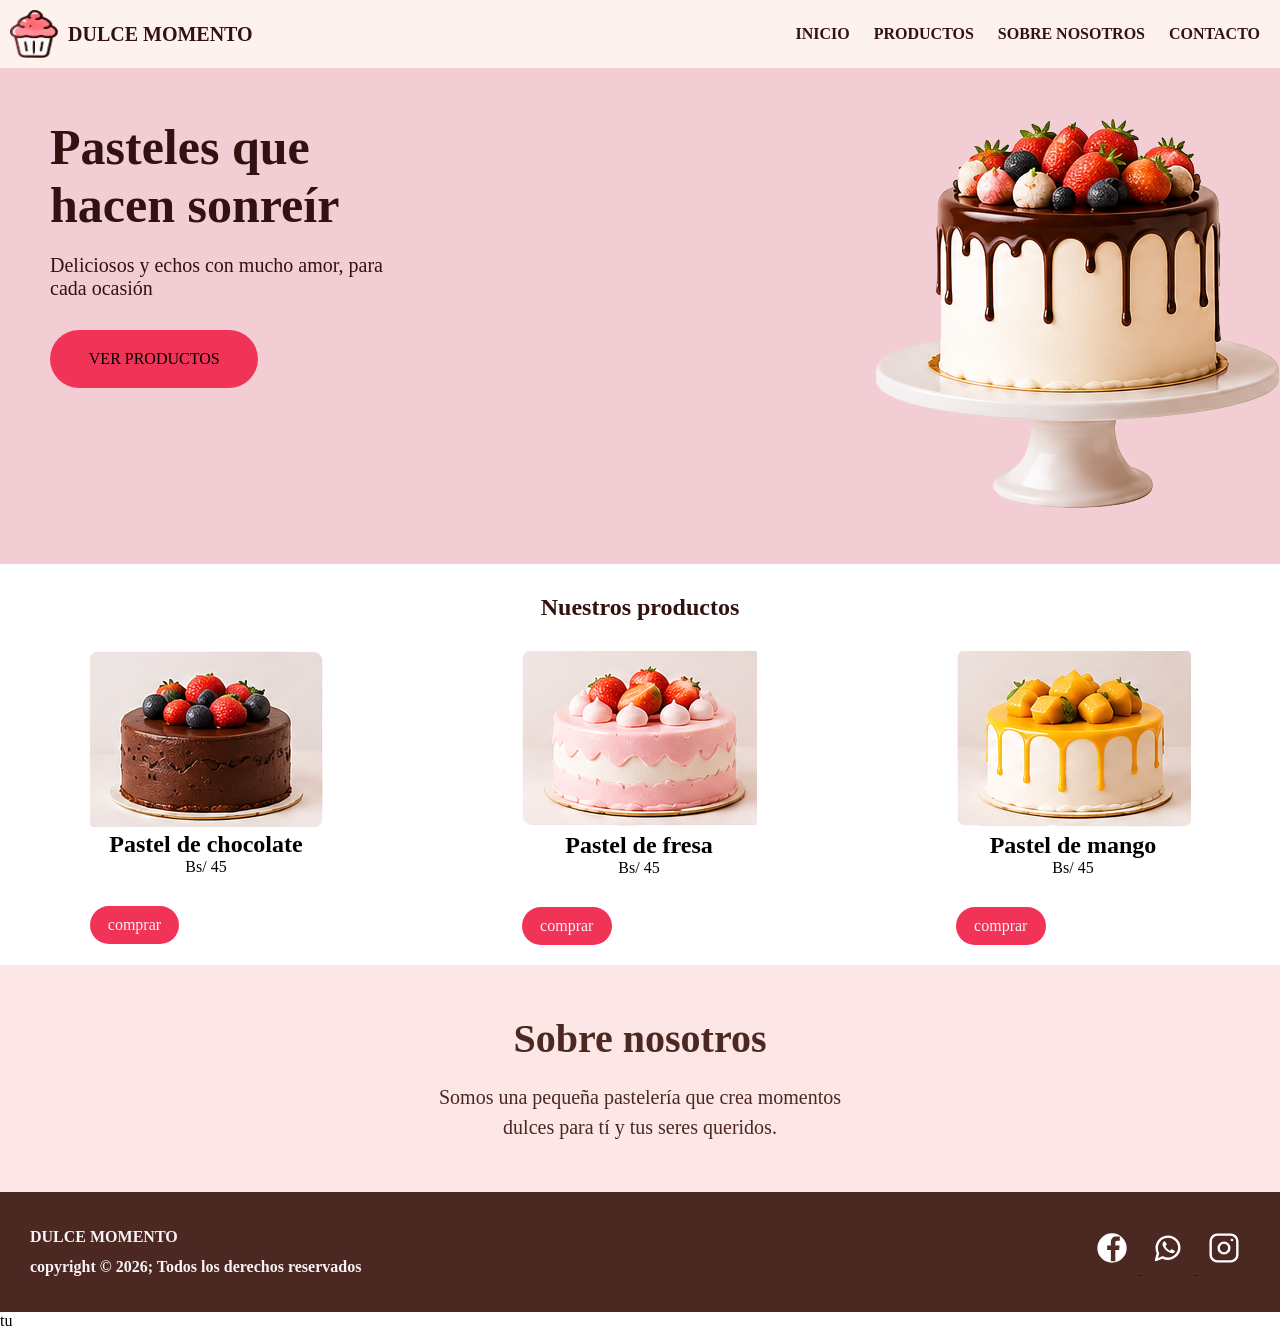
<file: index.html>
<!DOCTYPE html>
<html lang="es">
<head>
<meta charset="UTF-8">
<title>🎂 DULCE MOMENTO 🎂</title>
<link rel="stylesheet" href="css/estilos.css">
</head>
<body>

<header class="menu">
    <div class="logo-descripcion">
    <img class="logo-principal" src="img/logo.png">
    <p>DULCE MOMENTO </p>
    </div>
    <ul class="menu-principal">
    <li><a href="#">INICIO</a></li>
    <li><a href="#productos">PRODUCTOS</a></li>
    <li> <a href="#sobre-nosotros">SOBRE NOSOTROS  </a></li>
    <li><a href="page/contactame.html">CONTACTO </a></li>
    </ul>
</header>
<main class="contenido-principal">
    <div class="contenedor-imagen-principal">
        <div class="contenedor">
            <h1>Pasteles que hacen sonreír</h1>
            <p>Deliciosos y echos con mucho amor, para cada ocasión</p>
            <div class="botones">
                VER PRODUCTOS
            </div>
        </div>
        <div class="imagen-principal">
        <img src="img/pastel-principal.png" alt="Pastel principal">
        </div>
    </div>
    <section class="seccion-productos" id="productos">
        <h1>Nuestros productos</h1>
    <div class="contenedor-productos">
        <div class="producto">
            <img src="img/pastel-chocolate.png" alt="Pastel 1">
            <h2>Pastel de chocolate</h2>
            <p>Bs/ 45</p>
            <div class="botones-secundarios">
                comprar
            </div>
        </div>
        <div class="producto">
            <img src="img/pastel-fresa.png" alt="Pastel 1">
            <h2>Pastel de fresa</h2>
            <p>Bs/ 45</p>
            <div class="botones-secundarios">
                comprar
            </div>
        </div>
        <div class="producto">
            <img src="img/pastel-mango.png" alt="Pastel 1">
            <h2>Pastel de mango</h2>
            <p>Bs/ 45</p>
            <div class="botones-secundarios">
                comprar
            </div>
        </div>
    </div>
    </section>
    <section class="seccion-sobre-nosotros" id="sobre-nosotros">
        <h1>Sobre nosotros</h1>
        <p>Somos una pequeña pastelería que crea momentos dulces para tí y tus seres queridos.  </p>
    </section>
</main>

<footer class="pie-pagina" >
    <div class="contenedor-pie-pagina">
       
            
            <p>DULCE MOMENTO </p>
            <p>copyright &copy 2026; Todos los derechos reservados</p>
       
       
    </div>
    <div class="footer-iconos">
      <a href="https://www.facebook.com/" target="_blank" rel="noopener noreferrer" aria-label="Facebook">
<svg xmlns="http://www.w3.org/2000/svg"
     width="32"
     height="32"
     viewBox="0 0 24 24">
  <circle cx="12" cy="12" r="11" fill="white"/>
  <path
    d="M14.5 22V13.5H17.3L17.7 10.2H14.5V8.1
       C14.5 7.15 14.76 6.5 16.13 6.5H17.85V3.55
       C17.55 3.51 16.53 3.42 15.34 3.42
       C12.85 3.42 11.15 4.94 11.15 7.73V10.2
       H8.35V13.5H11.15V22Z"
    fill="#512b25"/>
</svg>
      </a>
<a href="https://wa.me/59165732445" target="_blank" rel="noopener noreferrer" aria-label="WhatsApp">
<svg xmlns="http://www.w3.org/2000/svg"
     width="32"
     height="32"
     viewBox="0 0 24 24"
     fill="none"
     stroke="white"
     stroke-width="1.8"
     stroke-linecap="round"
     stroke-linejoin="round">

  <path d="M20.5 11.5
           A8.5 8.5 0 0 1 8 19
           L3 21
           L4.5 16
           A8.5 8.5 0 1 1 20.5 11.5Z"/>

  <path d="M8.2 7.8
           C7.5 8.5 7.8 10.2 9.2 12.2
           C10.8 14.4 13 15.8 15.2 16
           C16.2 16.1 17 15.4 17.3 14.5
           L14.8 12.8
           L13.5 14
           C11.8 13.2 10.8 12.2 10 10.5
           L11.2 9.2
           L9.5 6.8Z"
        fill="white"
        stroke="none"/>

</svg>
</a>
<a href="https://www.instagram.com/" target="_blank" rel="noopener noreferrer" aria-label="Instagram">
<svg xmlns="http://www.w3.org/2000/svg"
     width="32"
     height="32"
     viewBox="0 0 24 24"
     fill="none"
     stroke="white"
     stroke-width="1.8"
     stroke-linecap="round"
     stroke-linejoin="round">

  <rect x="2" y="2"
        width="20" height="20"
        rx="5" ry="5"/>

  <circle cx="12" cy="12" r="4"/>

  <circle cx="18" cy="6"
          r="1"
          fill="white"
          stroke="none"/>

</svg>
</a>
    </div>
</footer>
tu
<script src="js/main.js"></script>
</body>
</html>
</file>
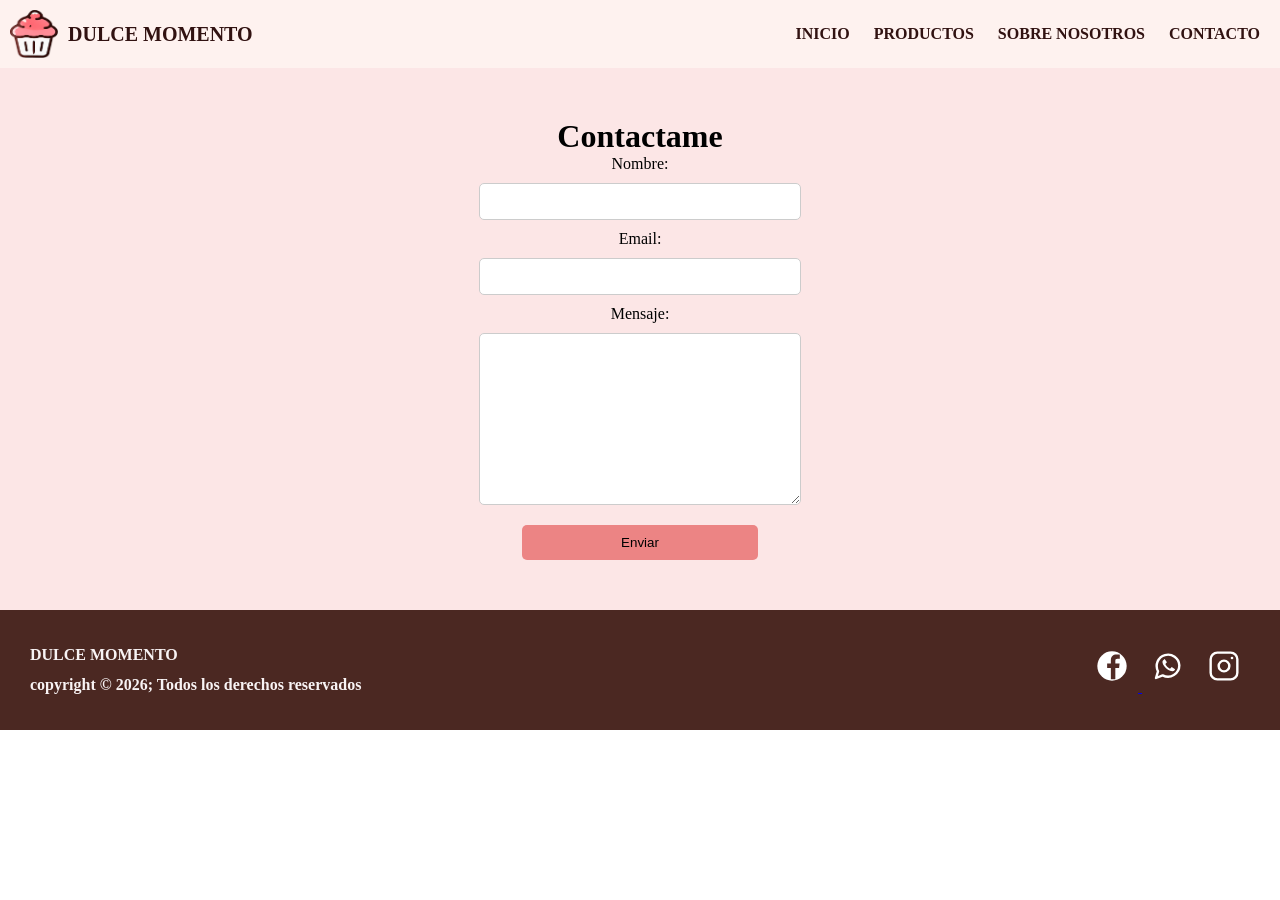
<file: page/contactame.html>
<!DOCTYPE html>
<html lang="es">
<head>
<meta charset="UTF-8">
<title>🎂 DULCE MOMENTO 🎂</title>
<link rel="stylesheet" href="../css/estilos.css">
<link rel="stylesheet" href="../css/contactame.css">
</head>
<body>

<header class="menu">
    <div class="logo-descripcion">
    <img class="logo-principal" src="../img/logo.png">
    <p>DULCE MOMENTO </p>
    </div>
    <ul class="menu-principal">
    <li><a href="../index.html">INICIO</a></li>
    <li><a href="../index.html#productos">PRODUCTOS</a></li>
    <li> <a href="../index.html#sobre-nosotros">SOBRE NOSOTROS  </a></li>
    <li><a href="contactame.html">CONTACTO </a></li>
    </ul>
</header>
<main class="contenido-principal">
    
<h1>Contactame</h1>
<form class="formularios">
    <label>Nombre:</label>
    <input type="text" name="nombre" id="txtnombre" required>
    <label>Email:</label>
    <input type="email" name="email" id="txtemail" required>
    <label>Mensaje:</label>
    <textarea name="mensaje" id="txtmensaje" cols="30" rows="10" required></textarea>
    <button type="submit">Enviar</button>
</form>
</main>

<footer class="pie-pagina" >
    <div class="contenedor-pie-pagina">
       
            
            <p>DULCE MOMENTO </p>
            <p>copyright &copy 2026; Todos los derechos reservados</p>
       
       
    </div>
    <div class="footer-iconos">
      <a href="https://www.facebook.com/wilnermena" target="_blank" > <svg xmlns="http://www.w3.org/2000/svg"
     width="32"
     height="32"
     viewBox="0 0 24 24">
  <circle cx="12" cy="12" r="11" fill="white"/>
  <path
    d="M14.5 22V13.5H17.3L17.7 10.2H14.5V8.1
       C14.5 7.15 14.76 6.5 16.13 6.5H17.85V3.55
       C17.55 3.51 16.53 3.42 15.34 3.42
       C12.85 3.42 11.15 4.94 11.15 7.73V10.2
       H8.35V13.5H11.15V22Z"
    fill="#512b25"/>
</svg>   </a>


<a href="https://wa.me/59172265286?text=Hola,+%C2%BFc%C3%B3mo+est%C3%A1s?+Me+gustar%C3%ADa+obtener+m%C3%A1s+informaci%C3%B3n.&utm_source=chatgpt.com" target="_blank">
    <svg xmlns="http://www.w3.org/2000/svg"
     width="32"
     height="32"
     viewBox="0 0 24 24"
     fill="none"
     stroke="white"
     stroke-width="1.8"
     stroke-linecap="round"
     stroke-linejoin="round">

  <path d="M20.5 11.5
           A8.5 8.5 0 0 1 8 19
           L3 21
           L4.5 16
           A8.5 8.5 0 1 1 20.5 11.5Z"/>

  <path d="M8.2 7.8
           C7.5 8.5 7.8 10.2 9.2 12.2
           C10.8 14.4 13 15.8 15.2 16
           C16.2 16.1 17 15.4 17.3 14.5
           L14.8 12.8
           L13.5 14
           C11.8 13.2 10.8 12.2 10 10.5
           L11.2 9.2
           L9.5 6.8Z"
        fill="white"
        stroke="none"/>

</svg></a>

<a href="http://www.instagram.com" target="_blank"><svg xmlns="http://www.w3.org/2000/svg"
     width="32"
     height="32"
     viewBox="0 0 24 24"
     fill="none"
     stroke="white"
     stroke-width="1.8"
     stroke-linecap="round"
     stroke-linejoin="round">

  <rect x="2" y="2"
        width="20" height="20"
        rx="5" ry="5"/>

  <circle cx="12" cy="12" r="4"/>

  <circle cx="18" cy="6"
          r="1"
          fill="white"
          stroke="none"/>

</svg></a>


    </div>
</footer>

<script src="../js/main.js"></script>
</body>
</html>
</file>
<file: css/estilos.css>
*{
margin:0;
padding:0;
}
:root{
    --color-primario:#F23358;
    --color-secundario:#FEF2EF;
    --color-terciario:#311211;
}
.menu{
  display:flex;
 background-color:#FEF2EF;
 color:#311211;
 font-weight:bold;
 padding:10px;
 justify-content:space-between;
 align-items:center;
    
}
.logo-descripcion{
  display:flex;
  align-items:center;
  gap:10px;
  font-size:20px;
}
.menu-principal{

text-align:right;
}
.menu-principal li{
display:inline;
margin:10px;

}
.menu-principal li a{
color:#311211;
text-decoration:none;
}
.menu-principal li a:hover{
color:#f8f3f4;
padding:5px;
background-color:#F23358;
border-radius:5px;
}
.logo-principal{
width:48px;
height:48px;
text-align:left;
}

.botones{
 background-color:#F23358
}
.contenedor h1{
    width:60%;
    font-size:50px;
    color:var(--color-terciario);
}
.contenedor p{
    width:60%;
    margin-top:20px;
    font-size:20px;
    color:var(--color-terciario);
}
.botones{
    width:30%;
    background-color:#F23358;
    padding:20px;
    border-radius:30px;
    text-align:center;
    margin-top:30px;
}
.contenedor-imagen-principal{
    display:flex;
    justify-content:space-between;
    padding:50px 0 50px 50px;
    background-color:#f3cdd4;
}
.seccion-productos h1{
    color:var(--color-terciario);
    text-align:center;
    padding:30px 0 30px 0;
}
.contenedor-productos{
    display:flex;
    justify-content:space-around;
    flex-wrap:wrap;
    gap:20px;
}
.botones-secundarios{
    width:30%;
    color:#f8f3f4;
    background-color:#F23358;
    padding:10px;
    border-radius:20px;
    text-align:center;
    margin-top:30px;
}
.producto{

text-align:center;

}
.seccion-sobre-nosotros{
    margin-top:20px;
    background-color:#FCE6E6;
    padding:50px 0 50px 0;
    text-align:center;
}
.seccion-sobre-nosotros h1{
    color:#4B2822;
    font-size:40px;
}
.seccion-sobre-nosotros p{
    color:#4B2822;
    width:35%;
    margin:auto;
    font-size:20px;
    margin-top:20px;
    line-height:30px;
}
.pie-pagina{
    display: flex;
    gap:10px;
    justify-content:space-between;
    background-color:#4B2822;
    color:#f8f3f4;
    padding:30px;
    
}
footer{

}

.contenedor-pie-pagina{
    text-align:left;
    line-height:30px;
    font-weight: bold;;
   
}
.footer-iconos svg{
    padding:10px;
    
}
</file>
<file: css/contactame.css>
.contenido-principal{
    background-color:#FCE6E6;
    padding:50px;
    text-align:center;
}
form{
    display:flex;
    flex-direction:column;
    align-items:center;
    gap:10px;
}
.fomularios label{
    width:300px;
    font-size:20px;
    font-weight:bold;
    text-align:left;
}
input, textarea{
    width:300px;
    padding:10px;
    border-radius:5px;
    border:1px solid #ccc;
}
button{
    width: 20%;
    background-color:#ec8484;
    color:#000;
    padding:10px 20px;
    margin-top:10px;
    border:none;
    border-radius:5px;
    cursor:pointer;
}
</file>
